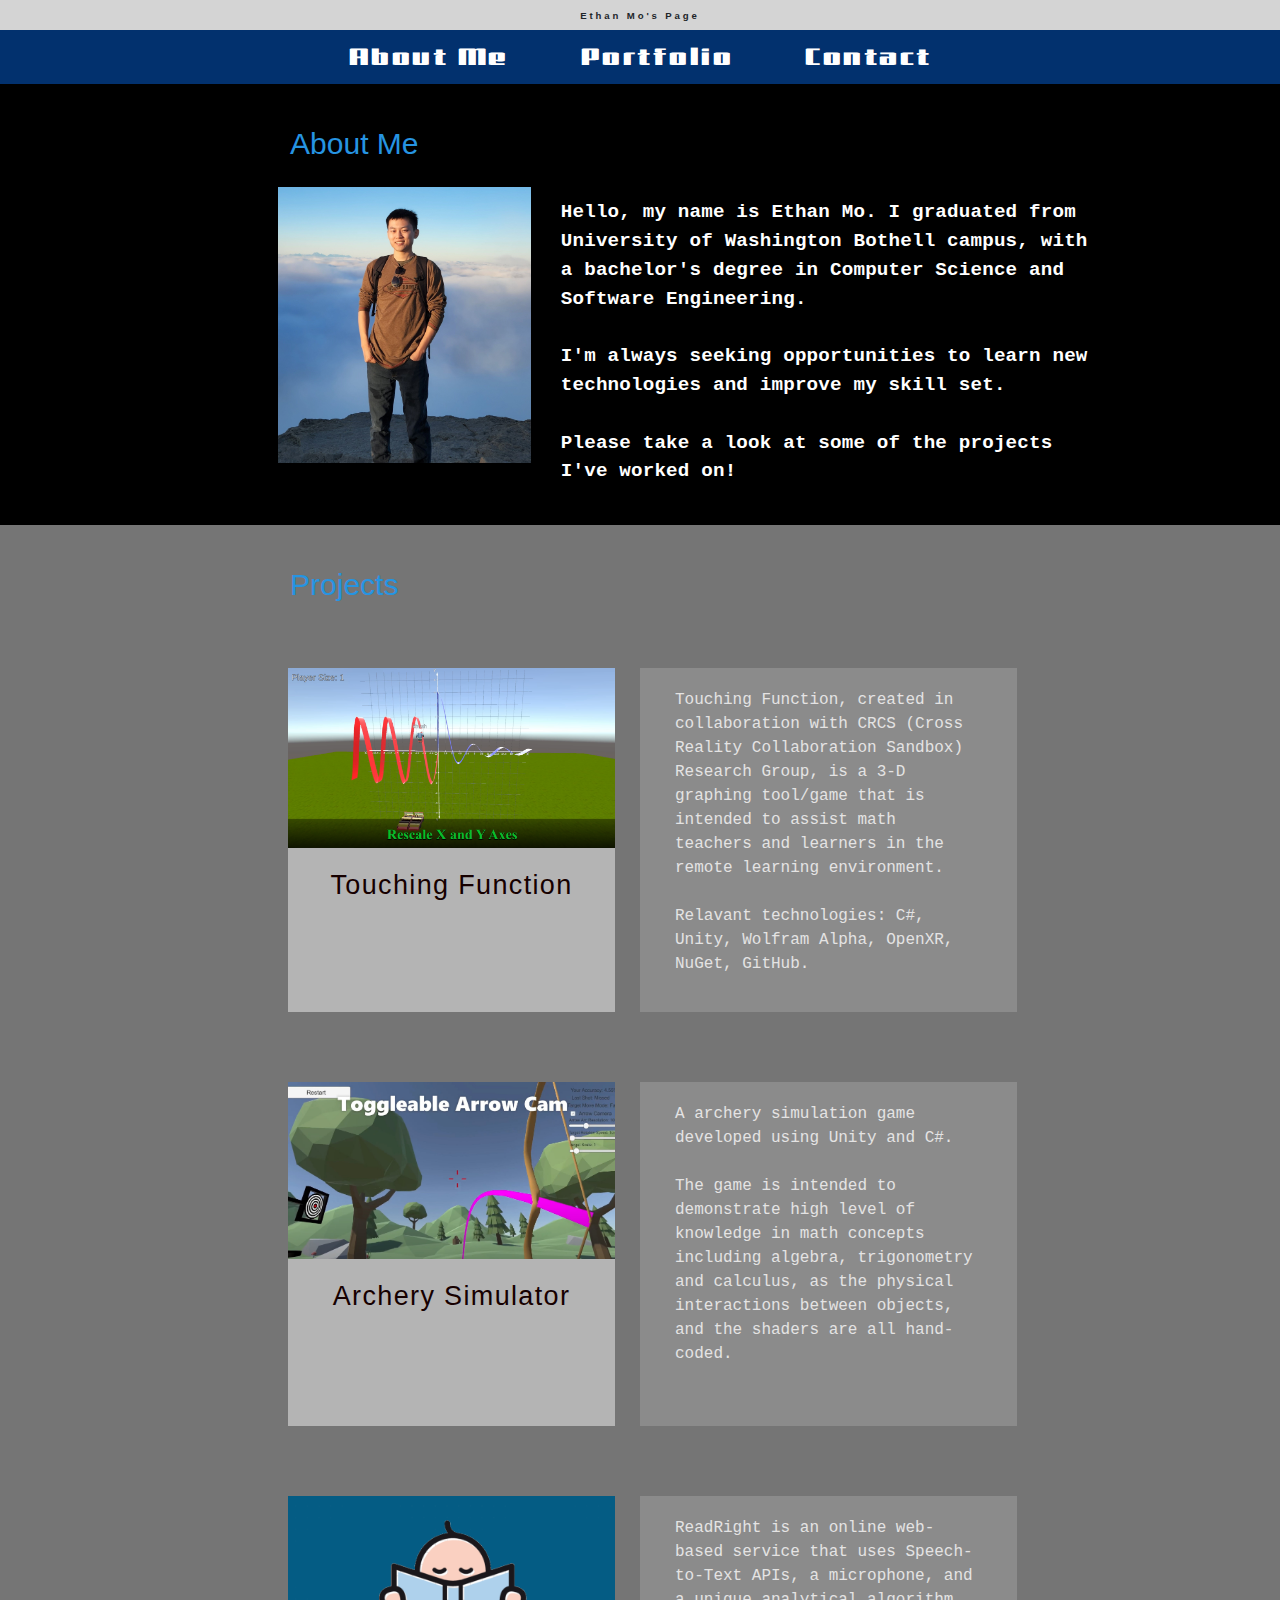
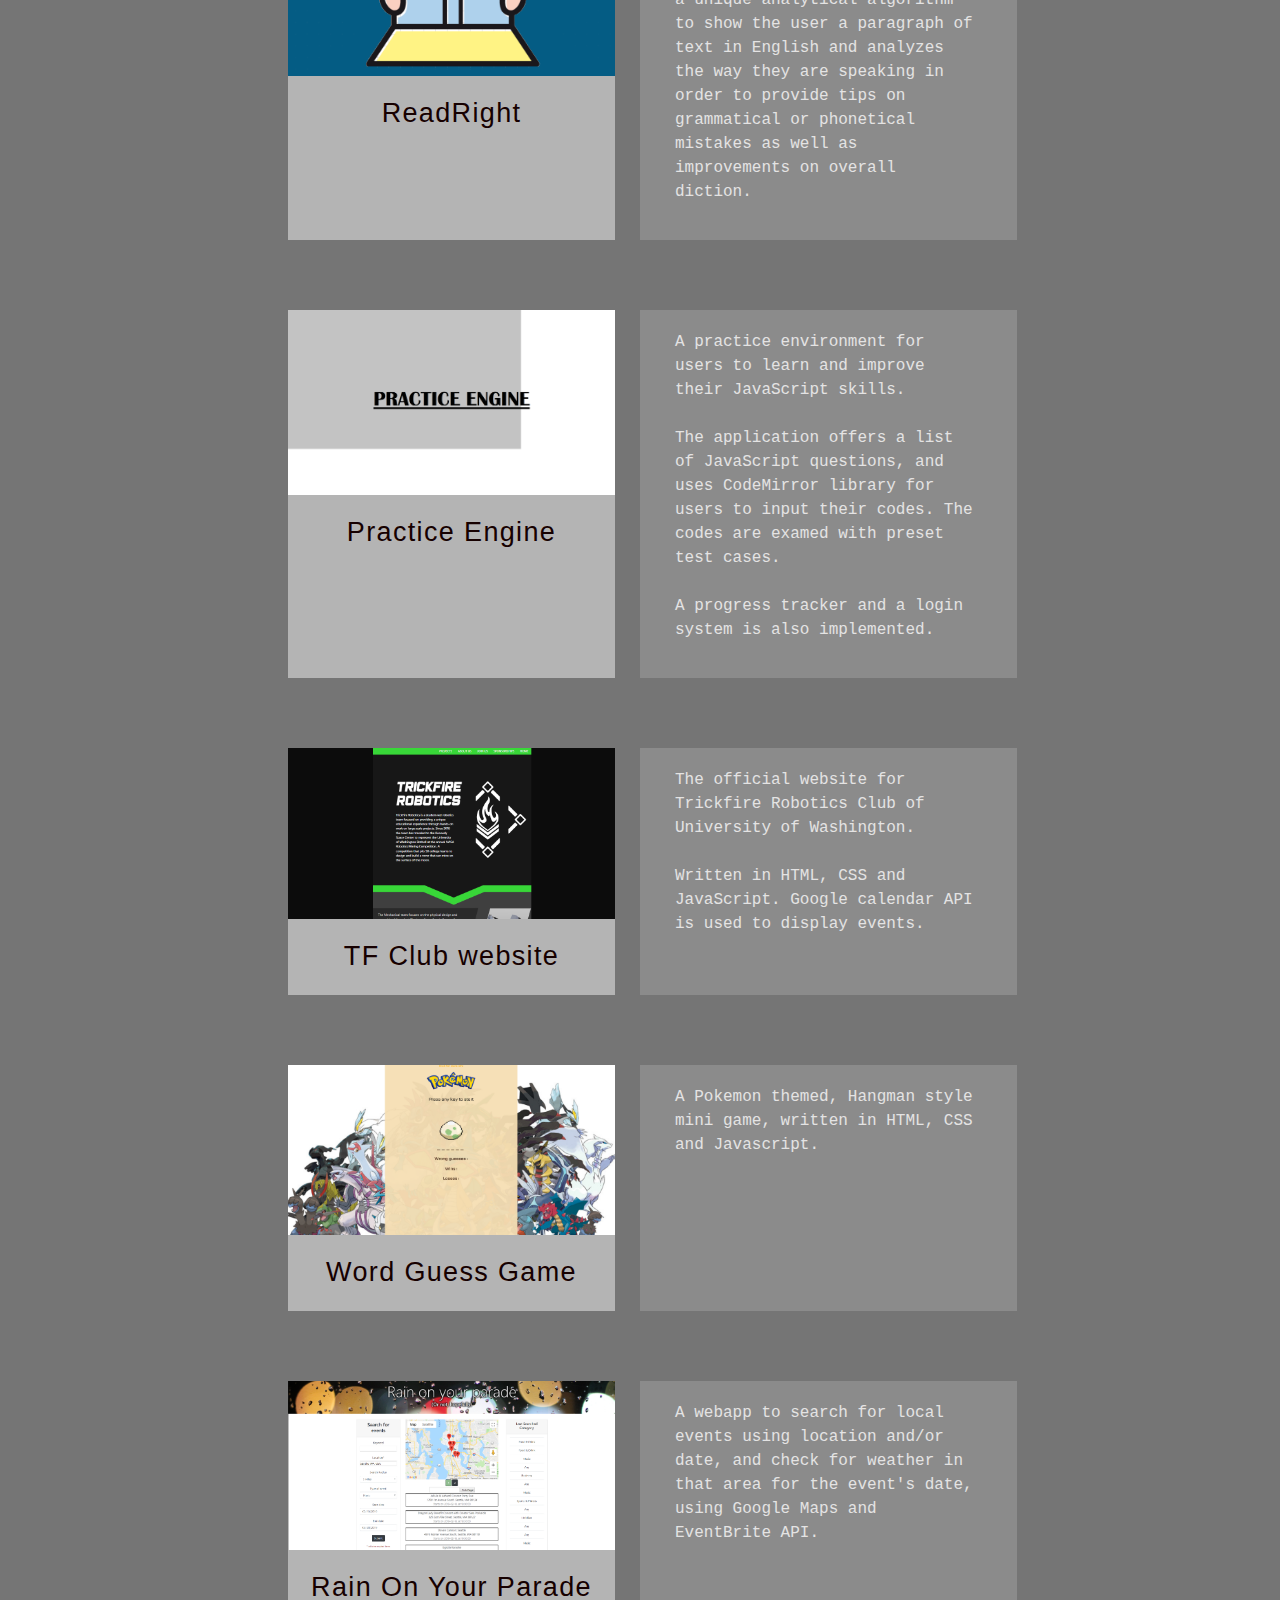
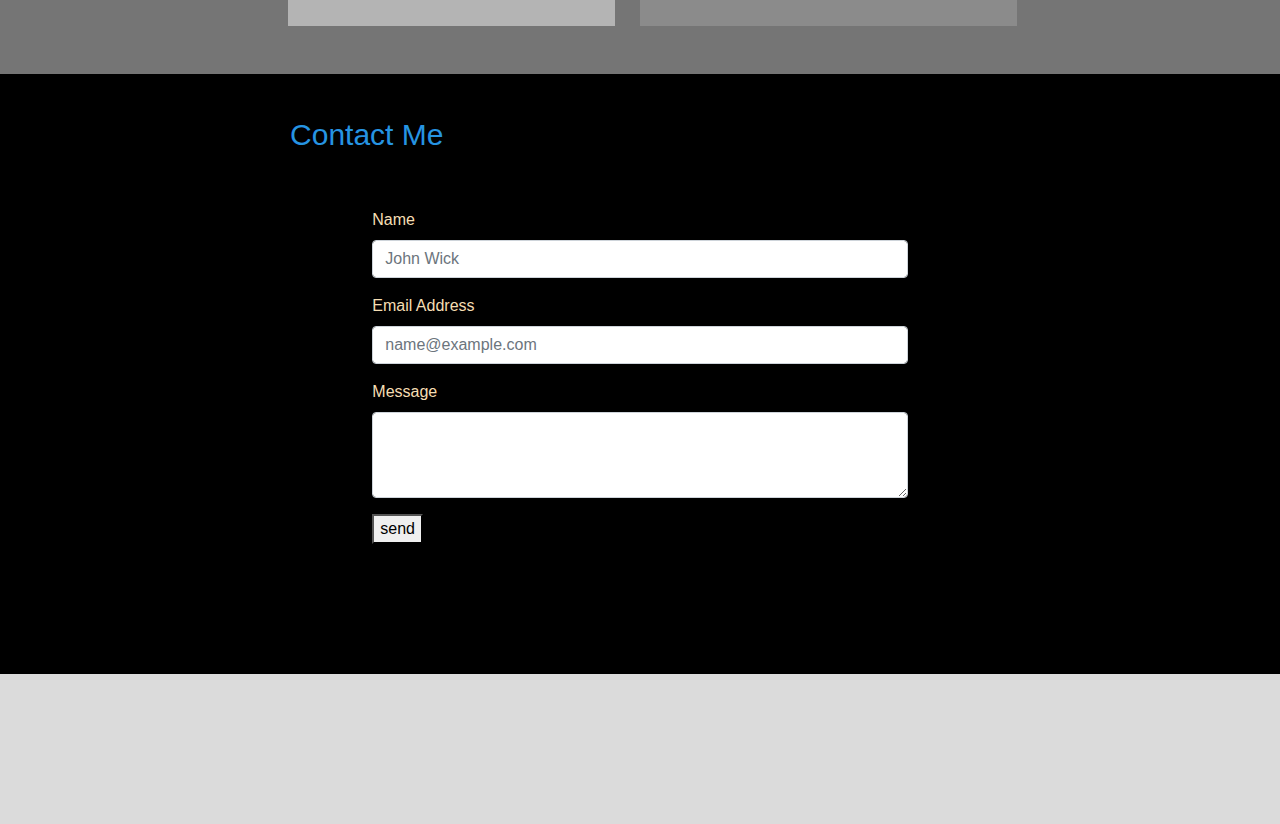
<file: index.html>
<!DOCTYPE html>

<html>
    <head>
        <title>Ethan Mo</title>
        <!-- Link Bootstrap -->
        <link href="https://stackpath.bootstrapcdn.com/bootstrap/4.3.1/css/bootstrap.min.css" 
                rel="stylesheet" integrity="sha384-ggOyR0iXCbMQv3Xipma34MD+dH/1fQ784/j6cY/iJTQUOhcWr7x9JvoRxT2MZw1T" crossorigin="anonymous">
        <!-- Link jquery -->
        <link href="https://stackpath.bootstrapcdn.com/bootstrap/4.3.1/css/bootstrap.min.css" rel="stylesheet" 
                integrity="sha384-ggOyR0iXCbMQv3Xipma34MD+dH/1fQ784/j6cY/iJTQUOhcWr7x9JvoRxT2MZw1T" crossorigin="anonymous">     
        <!-- Link Font Awesome -->
        <link rel="stylesheet" href="https://use.fontawesome.com/releases/v5.7.2/css/all.css" 
                integrity="sha384-fnmOCqbTlWIlj8LyTjo7mOUStjsKC4pOpQbqyi7RrhN7udi9RwhKkMHpvLbHG9Sr" crossorigin="anonymous">   
        <!-- Link my css -->
        <link rel="stylesheet" type="text/css" href="assets/css/style.css">
    </head>


    <body>
        <div class="container-full">
            <!-- <img src="assets/images/ai-artificial-intelligence-blur-546819.jpg" id="welcomePic"> -->
            <div class="topBanner">
                <h3 class="bannerName">Ethan Mo's Page</h3>
            </div>


            <!-- sticky navbar -->
            <ul class="nav justify-content-center" id="myNav" style="background-color: #02316e;">
                <li class="nav-item">
                <a class="nav-link" href="#aboutMePin">About Me</a>
                </li>
                <li class="nav-item">
                <a class="nav-link" href="#portfolioPin">Portfolio</a>
                </li>
                <li class="nav-item">
                <a class="nav-link" href="#contactPin">Contact</a>
                </li>
            </ul> 

            <div class="aboutMePage contentPage" id="aboutMePin">
                <div class="row">
                    <div class="col-md-2"></div>
                    <div class="col-md-7">
                        <div class="badge pageTag">About Me</div>
                    </div>
                    <div class="col-md-3"></div>
                </div>
                
                <div class="row aboutMeContent">
                    <div class="col-md-2"></div>
                    <div class="col-md-3">
                        <img src="assets/images/20220813_1945231.jpg" width="100%" height="auto">
                    </div>
                    <div class="col-md-6 aboutMeText">
                        Hello, my name is Ethan Mo. I graduated from University of Washington Bothell campus, with a bachelor's degree in Computer Science and Software Engineering.
                        <br>
                        <br>
                        I'm always seeking opportunities to learn new technologies and improve my skill set. 
                        <br>
                        <br>
                        Please take a look at some of the projects I've worked on!                                                                 
                    </div>
                    <div class="col-md-1"></div>
                </div>
            </div>

            <div class="portfolioPage contentPage" id="portfolioPin">
                <div class="row">
                    <div class="col-md-2"></div>
                    <div class="col-md-7">
                        <div class="badge pageTag">Projects</div>
                    </div>
                    <div class="col-md-3"></div>
                </div>

                <!-- Touching Function -->
                <div class="row galleryRow">
                    <div class="col-md-2 col-sm-2"></div>
                    <div class="col-md-4 col-sm-8 flex-gallery">
                        <a class="projBlock" href="https://youtu.be/DNLDz8Qk6Aw">
                            <img src="assets/images/tf1.png" class="projPic">
                            <p>Touching Function</p>
                        </a>
                        
                    </div>
                    <div class="col-md-4 projDesBlock">
                        <p class="projDescription">
                            Touching Function, created in collaboration with CRCS (Cross Reality Collaboration Sandbox) Research Group, is a 3-D graphing tool/game that is intended to assist math teachers and learners in the remote learning environment. 
                            <br><br>
                            Relavant technologies: C#, Unity, Wolfram Alpha, OpenXR, NuGet, GitHub.
                        </p>
                        
                    </div>
                    <div class="col-md-2"></div>
                </div>

                <!-- Archer -->
                <div class="row galleryRow">
                    <div class="col-md-2 col-sm-2"></div>
                    <div class="col-md-4 col-sm-8 flex-gallery">
                        <a class="projBlock" href="https://drive.google.com/file/d/1xtrkiRdR7IBK5Rt1G2d6Orvm9B4w7QOd/view?usp=sharing">
                            <img src="assets/images/archer.jpg" class="projPic">
                            <p>Archery Simulator</p>
                        </a>
                    </div>
                    <div class="col-md-4 projDesBlock">
                        <p class="projDescription">
                            A archery simulation game developed using Unity and C#. 
                            <br><br>
                            The game is intended to demonstrate high level of knowledge in math concepts including algebra, trigonometry and calculus, as the physical interactions between objects, and the shaders are all hand-coded. 
                            <br><br>
                        </p>                      
                    </div>
                    <div class="col-md-2"></div>
                </div>


                <!-- ReadRight -->
                <div class="row galleryRow">
                    <div class="col-md-2 col-sm-2"></div>
                    <div class="col-md-4 col-sm-8 flex-gallery">
                        <a class="projBlock" href="https://devpost.com/software/readright-f9jcrt">
                            <img src="assets/images/readright.png" class="projPic">
                            <p>ReadRight</p>
                        </a>
                    </div>
                    <div class="col-md-4 projDesBlock">
                        <p class="projDescription">
                            ReadRight is an online web-based service that uses Speech-to-Text APIs, a microphone, and a unique analytical algorithm to show the user a paragraph of text in English and analyzes the way they are speaking in order to provide tips on grammatical or phonetical mistakes as well as improvements on overall diction. 
                        </p>                      
                    </div>
                    <div class="col-md-2"></div>
                </div>

                <!-- Practice Engine -->
                <div class="row galleryRow">
                    <div class="col-md-2 col-sm-2"></div>
                    <div class="col-md-4 col-sm-8 flex-gallery">
                        <a class="projBlock" href="https://github.com/stefan-apr/Practice-Engine">
                            <img src="assets/images/PE.png" class="projPic">
                            <p>Practice Engine</p>
                        </a>
                    </div>
                    <div class="col-md-4 projDesBlock">
                        <p class="projDescription">
                            A practice environment for users to learn and improve their JavaScript skills. 
                            <br><br>
                            The application offers a list of JavaScript questions, and uses CodeMirror library for users to input their codes. The codes are examed with preset test cases. 
                            <br><br>
                            A progress tracker and a login system is also implemented.
                        </p>                      
                    </div>
                    <div class="col-md-2"></div>
                </div>

                
                <!-- TrickFire website -->
                <div class="row galleryRow">
                    <div class="col-md-2 col-sm-2"></div>
                    <div class="col-md-4 col-sm-8 flex-gallery">
                        <a class="projBlock" href="" >
                            <img src="assets/images/Trickfire1.png" class="projPic" style="max-height: 350px;">
                            <p>TF Club website</p>
                        </a>
                        
                    </div>
                    <div class="col-md-4 projDesBlock">
                        <p class="projDescription">
                            The official website for Trickfire Robotics Club of University of Washington.
                            <br><br>
                            Written in HTML, CSS and JavaScript. Google calendar API is used to display events.
                        </p>
                        
                    </div>
                    <div class="col-md-2"></div>
                </div>

                <!-- Who am I -->
                <div class="row galleryRow">
                    <div class="col-md-2 col-sm-2"></div>
                    <div class="col-md-4 col-sm-8 flex-gallery">
                        <a class="projBlock" href="https://ethanmo.github.io/Word-Guess-Game/">
                            <img src="assets/images/wordguess.PNG" class="projPic">
                            <p>Word Guess Game</p>
                        </a>
                    </div>
                    <div class="col-md-4 projDesBlock">
                        <p class="projDescription">
                            A Pokemon themed, Hangman style mini game, written in HTML, CSS and Javascript. 
                            <br><br>
                        </p>                      
                    </div>
                    <div class="col-md-2"></div>
                </div>

                <!-- Rain On Your Parade -->
                <div class="row galleryRow">
                    <div class="col-md-2 col-sm-2"></div>
                    <div class="col-md-4 col-sm-8 flex-gallery">
                        <a class="projBlock" href="https://stefan-apr.github.io/Rain-on-Your-Parade/">
                            <img src="assets/images/ROP.PNG" class="projPic">
                            <p>Rain On Your Parade</p>
                        </a>
                    </div>
                    <div class="col-md-4 projDesBlock">
                        <p class="projDescription">
                            A webapp to search for local events using location and/or date, and check for weather in that area for the event's date, using Google Maps and EventBrite API. 
                            <br><br>
                        </p>                      
                    </div>
                    <div class="col-md-2"></div>
                </div>
            </div>

            <!-- contact form -->
            <div class="contactPage contentPage" id="contactPin">
                <div class="row">
                    <div class="col-md-2"></div>
                    <div class="col-md-7">
                        <div class="badge pageTag">Contact Me</div>
                    </div>
                    <div class="col-md-3"></div>
                </div>

                <div class="row">
                    <div class="col-md-3"></div>
                    <div class="col-md-6 ">
                        <form class="contactForm" method="post" action="form.php">
                            <div class="form-group">
                              <label for="name">Name</label>
                              <input type="name" class="form-control" id="" placeholder="John Wick">
                            </div>
                            <div class="form-group">
                                <label for="emailAddress">Email Address</label>
                                <input type="email" class="form-control" id="" placeholder="name@example.com">
                            </div>
                            
                            <div class="form-group">
                              <label for="message">Message</label>
                              <textarea class="form-control" id="" rows="3"></textarea>
                            </div>
                            <div class="form-group">
                                <button type="submit">send</button>
                              </div>
                        </form>

                    </div>
                    <div class="col-md-3"></div>
                </div>

            </div>

            <div class="myFooter">
                <div class="row icons">
                    <a href="https://www.linkedin.com/in/ethan-mo-9a84131a5/" >
                        <i class="fab fa-linkedin fa-5x"></i></a>
                    <a href="https://github.com/Ethanmo">
                        <i class="fab fa-github fa-5x"></i></a> 
                </div>
            </div>   
        </div>

        <script
            src="https://code.jquery.com/jquery-3.3.1.js"
            integrity="sha256-2Kok7MbOyxpgUVvAk/HJ2jigOSYS2auK4Pfzbm7uH60="
            crossorigin="anonymous"></script>
        <script src="assets/javascript/app.js"></script>
        
    </body>

</html>
</file>
<file: assets/css/style.css>
@font-face {
    font-family: GajrajOne;
    src: url(../fonts/GajrajOne-Regular.ttf);
}



body {
    background-color: rgb(0, 0, 0);
}

.nav {
  padding: 0 15%;
  color: #c06f6f;
  width: 100%;
  z-index: 9999;
}


/* The sticky class is added to the header with JS when it reaches its scroll position */
.sticky {
  position: fixed;
  top: 0;
  width: 100%
}

/* Add some top padding to the page content to prevent sudden quick movement (as the header gets a new position at the top of the page (position:fixed and top:0) */
.sticky + .content {
  padding-top: 100px;
}

.nav-link {
    color:white;
    font-size:25px;
    font-family:GajrajOne;
    letter-spacing: 0.1em;
    margin: 0 20px;

}


.nav-item :hover {
    color: grey;
}

.container-full {
    margin:0;
    padding:0;
    width: 100%;
}

#welcomePic {
    max-width: 100%;
    height: auto;
    opacity: 0.85;
}

.topBanner {
    background-color: rgb(212, 212, 212);
    min-height: 40px;
    margin-bottom: -10px;
    padding-top: 10px;
}

.bannerName {
    text-align: center;
    font-family:Verdana, Geneva, Tahoma, sans-serif;
    font-size: 0.6em;
    letter-spacing: 0.3em;
    font-weight: 900;
}

.nameTag {
  position: absolute;
  top: 40%;
  left: 70%;
  transform: translate(-50%, -50%);
  color: rgb(255, 255, 255);
  font-size: 90px;
}



.pageTag {
    font-size: 30px;
    font-weight: 50;
    font-family:Impact, Haettenschweiler, 'Arial Narrow Bold', sans-serif;
    color: rgb(38, 148, 226);
}

.aboutMeContent {
    margin-top: 20px;
}

.aboutMeText {
    margin-top: 1%;
    font-size: 1.2em;
    letter-spacing: 0.01em;
    font-family: 'Courier New', Courier, monospace;
    font-weight: 800;
    color: white;
}


.contentPage {
    padding: 3% 7%;
    min-height: 400px;
}

.portfolioPage {
    background: rgb(117, 117, 117);
}

.flex-gallery {
  display: flex;
  flex-wrap: wrap;
  /* margin-top: 100px; */
  object-fit: fill;

}

.flex-gallery > a {
  background-color: #b4b4b4;
  /* width: 300px; */
  margin: 10px;
  text-align: center;
  line-height: 75px;
  font-size: 30px;
  text-decoration: none;
  color: rgb(22, 0, 0);
}

.galleryRow {
    margin-top: 50px;
}

.projBlock > p {
    height: 60px;
    font-size: .9em;
    font-family: Impact, Haettenschweiler, 'Arial Narrow Bold', sans-serif;
    letter-spacing: .05em;
}

.projPic {
    max-width:100%;
    max-height:100%;
    width: 100%;
}

.projDesBlock {
    margin-top:  10px;
    margin-bottom: 10px;
    background-color: rgb(139, 139, 139);

}

.projDescription {

    padding: 20px;
    font-family:'Courier New', Courier, monospace;
    font-size: 1em;
    font-weight: 500;
    color:rgb(228, 227, 227);
    vertical-align:middle;
    display: flex;
    height: 100%;
    
}

.contactPage {
    min-height: 600px;
}

.contactForm {
    margin-top: 50px;
}

.myFooter {
    width: 100%;
    min-height:150px;
    background: rgb(219, 219, 219);
    padding: 10px;
}

.icons {
    position: absolute;
    left:44%;
}

label {
    color: wheat;
}

i {
    margin: 20px;
    text-align: center;
    text-decoration: none;
    color: gray;
}

.fab:hover {
    color:rgb(73, 73, 73);
}

@media only screen and (max-width: 768px){
    .nameTag {
        top: 20%;
        left: 50%;
        font-size: 60px;
    }
    .aboutMeText {
        font-size: 1em;
    }
    .projDescription {
        font-size: 1em;
    }
}
</file>
